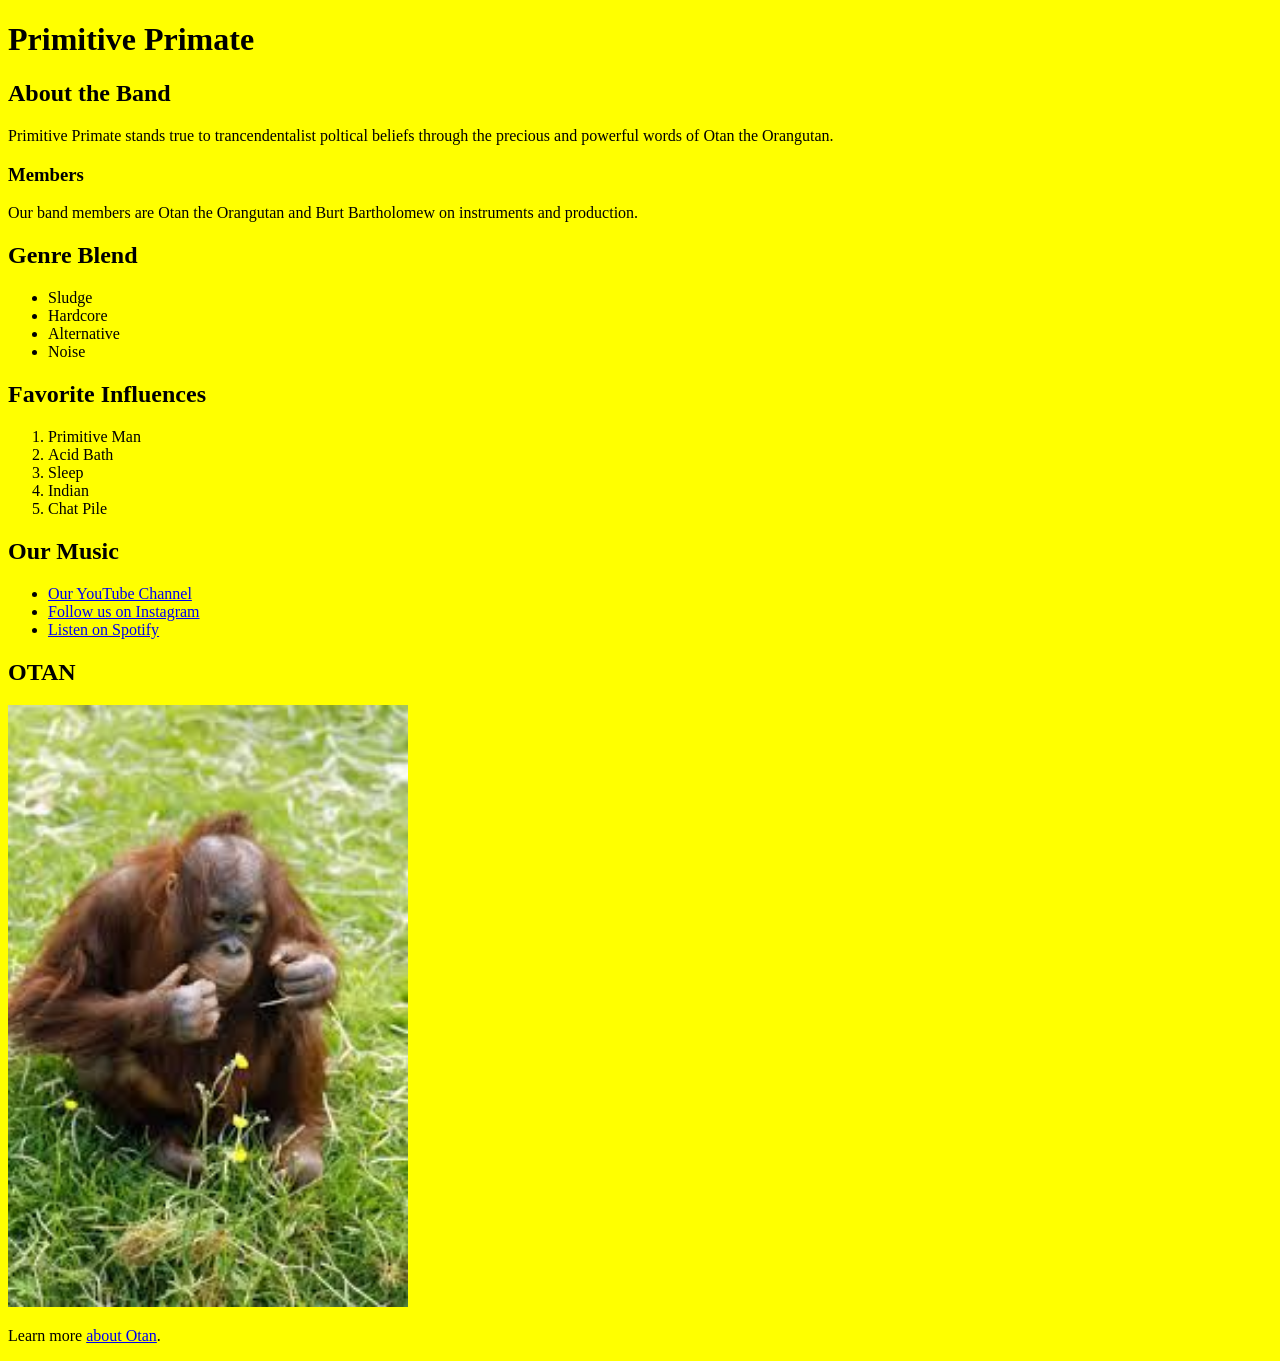
<file: index.html>
<!DOCTYPE html>
<html lang="en">
<head>
  <meta charset="UTF-8">
  <meta name="viewport" content="width=device-width, initial-scale=1.0">
  <title>Primitive Primate</title>
  <link rel="stylesheet" href="style.css">
</head>
<body>
 
  <h1>Primitive Primate</h1>
  <h2>About the Band</h2>
  <p>Primitive Primate stands true to trancendentalist poltical beliefs through the precious and powerful words of Otan the Orangutan.
  <h3>Members</h3>
  <p>Our band members are Otan the Orangutan and Burt Bartholomew on instruments and production.


  <h2>Genre Blend</h2>
  <ul>
    <li>Sludge</li>
    <li>Hardcore</li>
    <li>Alternative</li>
    <li>Noise</li>
  </ul>

  
  <h2>Favorite Influences</h2>
  <ol>
    <li>Primitive Man</li>
    <li>Acid Bath</li>
    <li>Sleep</li>
    <li>Indian</li>
    <li>Chat Pile</li>
  </ol>

  
  <h2>Our Music</h2>
  <ul>
    <li><a href="https://www.youtube.com/watch?v=dQw4w9WgXcQ" target="_blank">Our YouTube Channel</a></li>
    <li><a href="https://www.youtube.com/watch?v=dQw4w9WgXcQ" target="_blank">Follow us on Instagram</a></li>
    <li><a href="https://www.youtube.com/watch?v=dQw4w9WgXcQ" target="_blank">Listen on Spotify</a></li>
  </ul>

  
  <h2>OTAN</h2>
  <img src="assets/images.jpg" alt="Otan chilling in the grass" width="400">

 
  <p>Learn more <a href="aboutpage.html">about Otan</a>.</p>
</body>
</html>
</file>
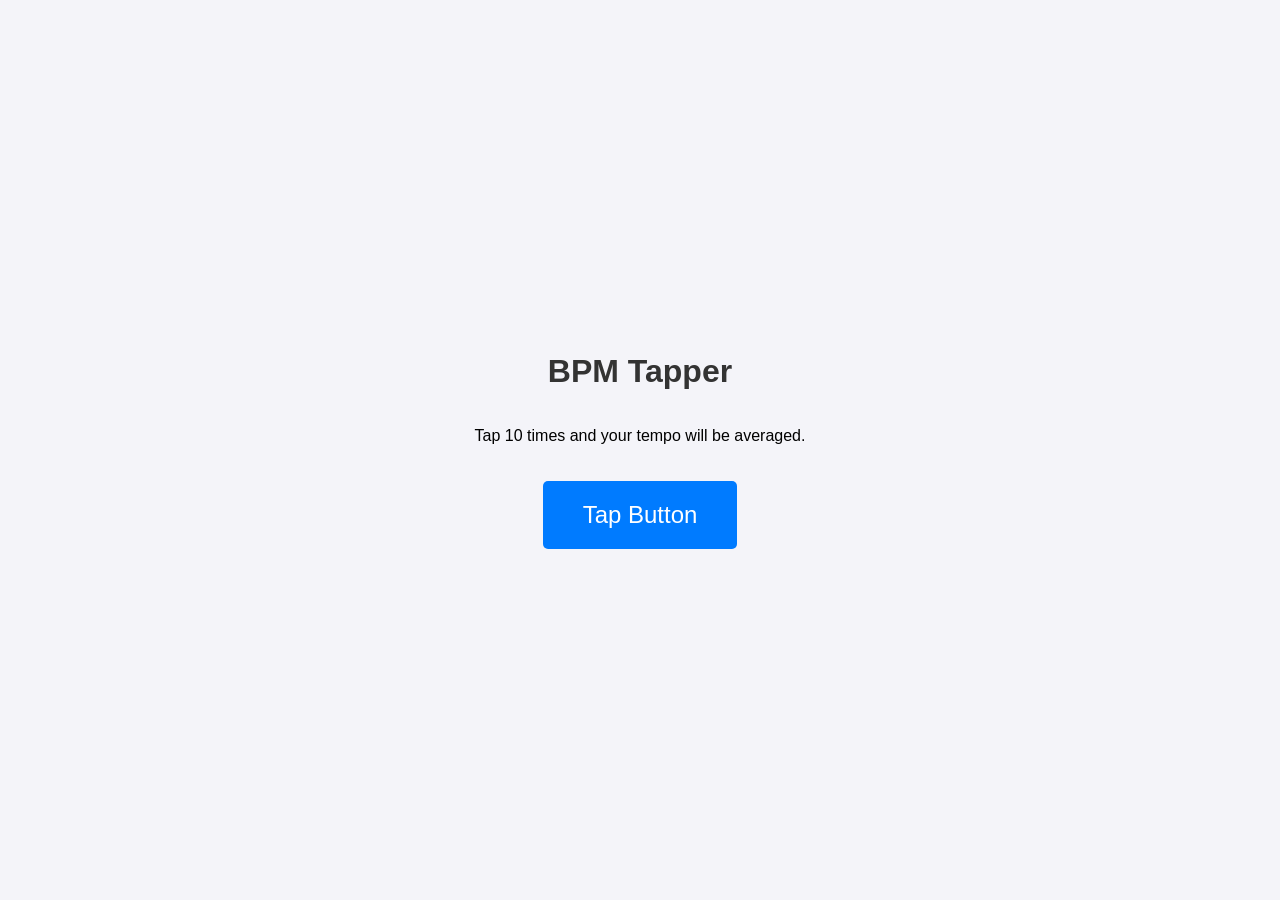
<file: bpm-tapper/index.html>
<!DOCTYPE html>
<html lang="en">
<head>
  <meta charset="utf-8" />
  <meta name="viewport" content="width=device-width,initial-scale=1" />
  <title>BPM Tapper</title>
  <link rel="stylesheet" href="styles.css" />
  
  <script src="code.js" defer></script>
</head>
<body>
  <h1>BPM Tapper</h1>
  <p>Tap 10 times and your tempo will be averaged.</p>

  
  <button id="tapButton">Tap Button</button>
</body>
</html>
</file>
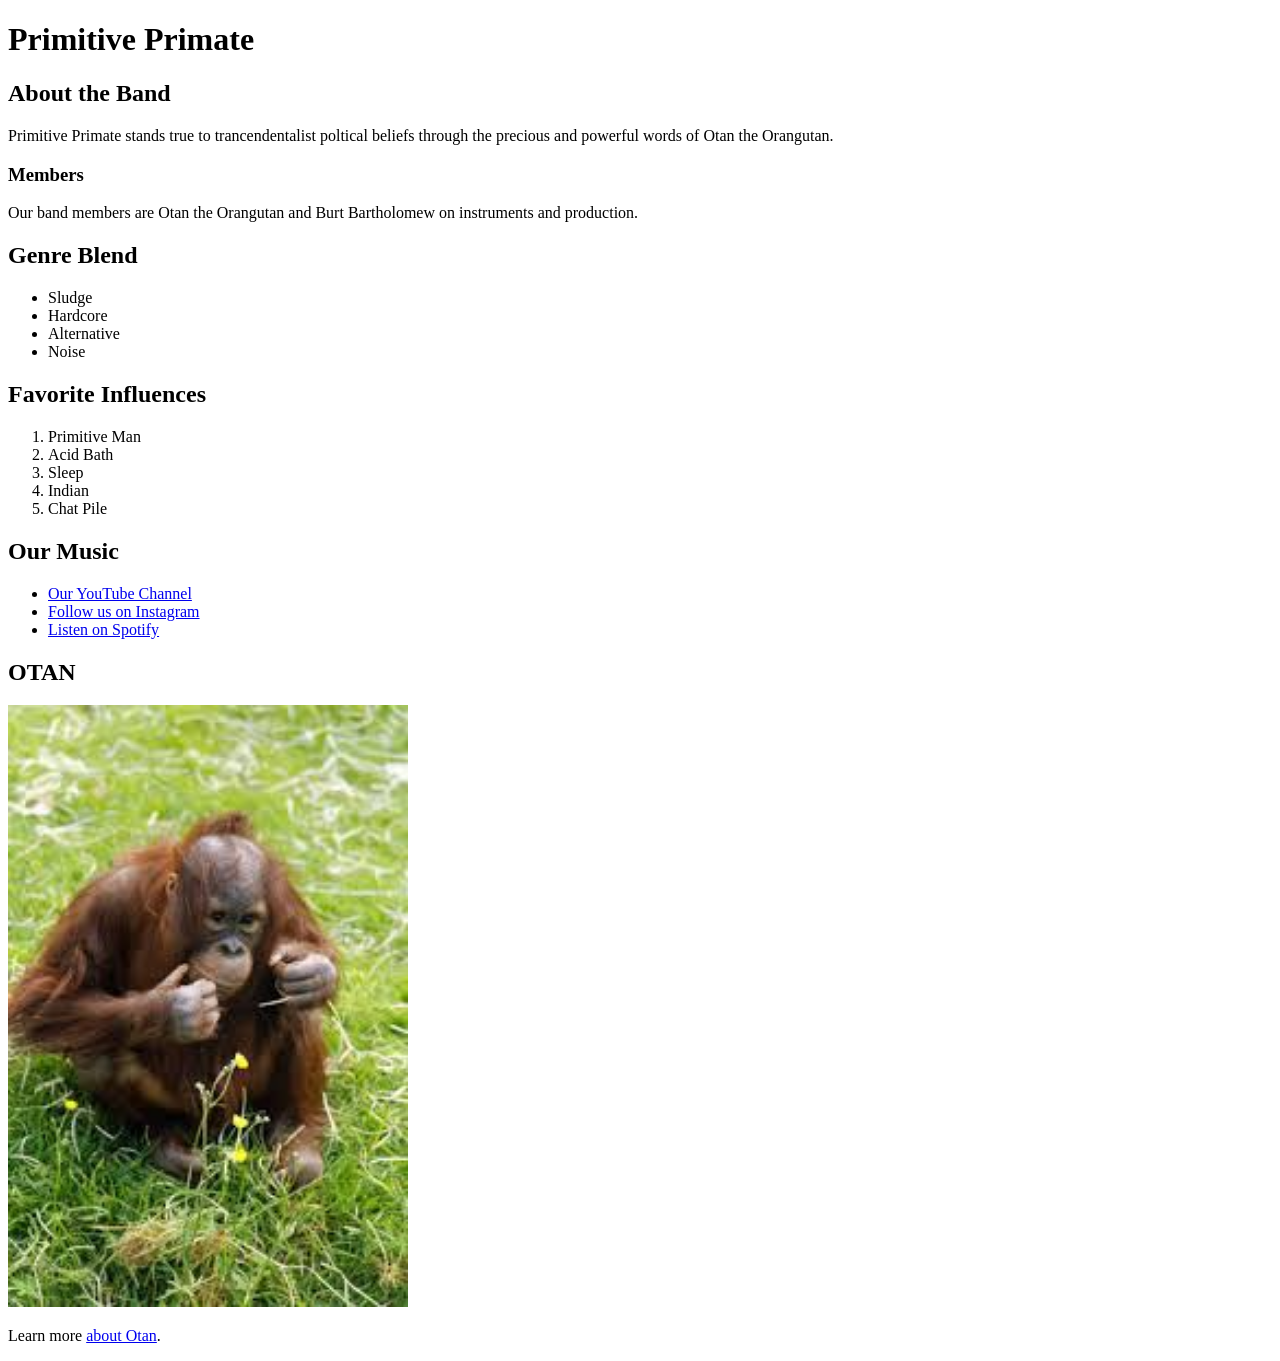
<file: Website_W8/index.html>
<!DOCTYPE html>
<html lang="en">
<head>
  <meta charset="UTF-8">
  <meta name="viewport" content="width=device-width, initial-scale=1.0">
  <title>Primitive Primate</title>
</head>
<body>
 
  <h1>Primitive Primate</h1>
  <h2>About the Band</h2>
  <p>Primitive Primate stands true to trancendentalist poltical beliefs through the precious and powerful words of Otan the Orangutan.
  <h3>Members</h3>
  <p>Our band members are Otan the Orangutan and Burt Bartholomew on instruments and production.


  <h2>Genre Blend</h2>
  <ul>
    <li>Sludge</li>
    <li>Hardcore</li>
    <li>Alternative</li>
    <li>Noise</li>
  </ul>

  
  <h2>Favorite Influences</h2>
  <ol>
    <li>Primitive Man</li>
    <li>Acid Bath</li>
    <li>Sleep</li>
    <li>Indian</li>
    <li>Chat Pile</li>
  </ol>

  
  <h2>Our Music</h2>
  <ul>
    <li><a href="https://www.youtube.com/watch?v=dQw4w9WgXcQ" target="_blank">Our YouTube Channel</a></li>
    <li><a href="https://www.youtube.com/watch?v=dQw4w9WgXcQ" target="_blank">Follow us on Instagram</a></li>
    <li><a href="https://www.youtube.com/watch?v=dQw4w9WgXcQ" target="_blank">Listen on Spotify</a></li>
  </ul>

  
  <h2>OTAN</h2>
  <img src="assets/images.jpg" alt="Otan chilling in the grass" width="400">

 
  <p>Learn more <a href="aboutpage.html">about Otan</a>.</p>
</body>
</html>
</file>
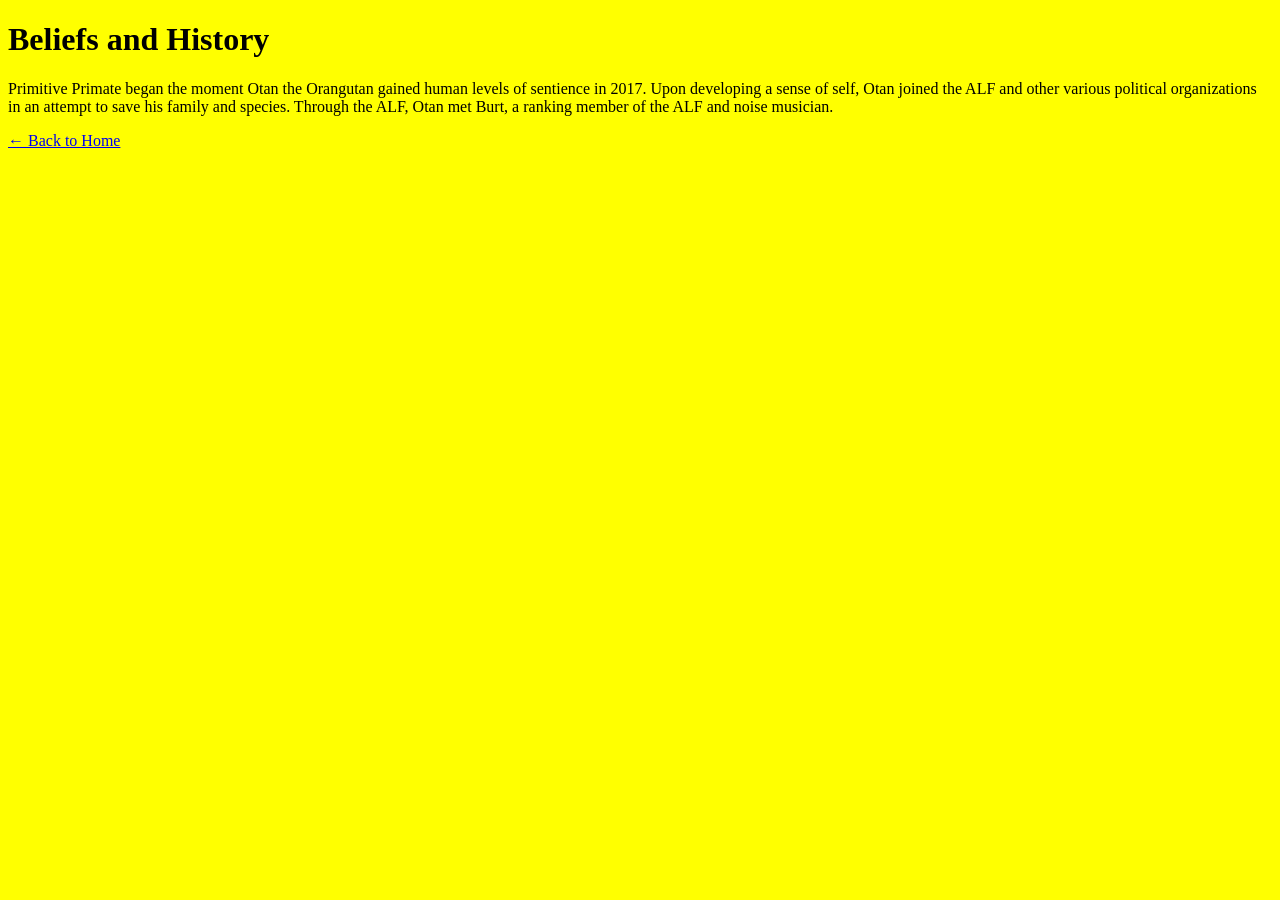
<file: aboutpage.html>
<!DOCTYPE html>
<html lang="en">
<head>
  <meta charset="UTF-8">
  <title>About Primitive Primate</title>
  <link rel="stylesheet" href="style.css">
</head>
<body>
  <h1>Beliefs and History</h1>
  <p>Primitive Primate began the moment Otan the Orangutan gained human levels of sentience in 2017. Upon developing a sense of self, Otan joined the ALF and other various political organizations in an attempt to save his family and species. Through the ALF, Otan met Burt, a ranking member of the ALF and noise musician.</p>
  
  <p><a href="index.html">← Back to Home</a></p>
</body>
</html>
</file>
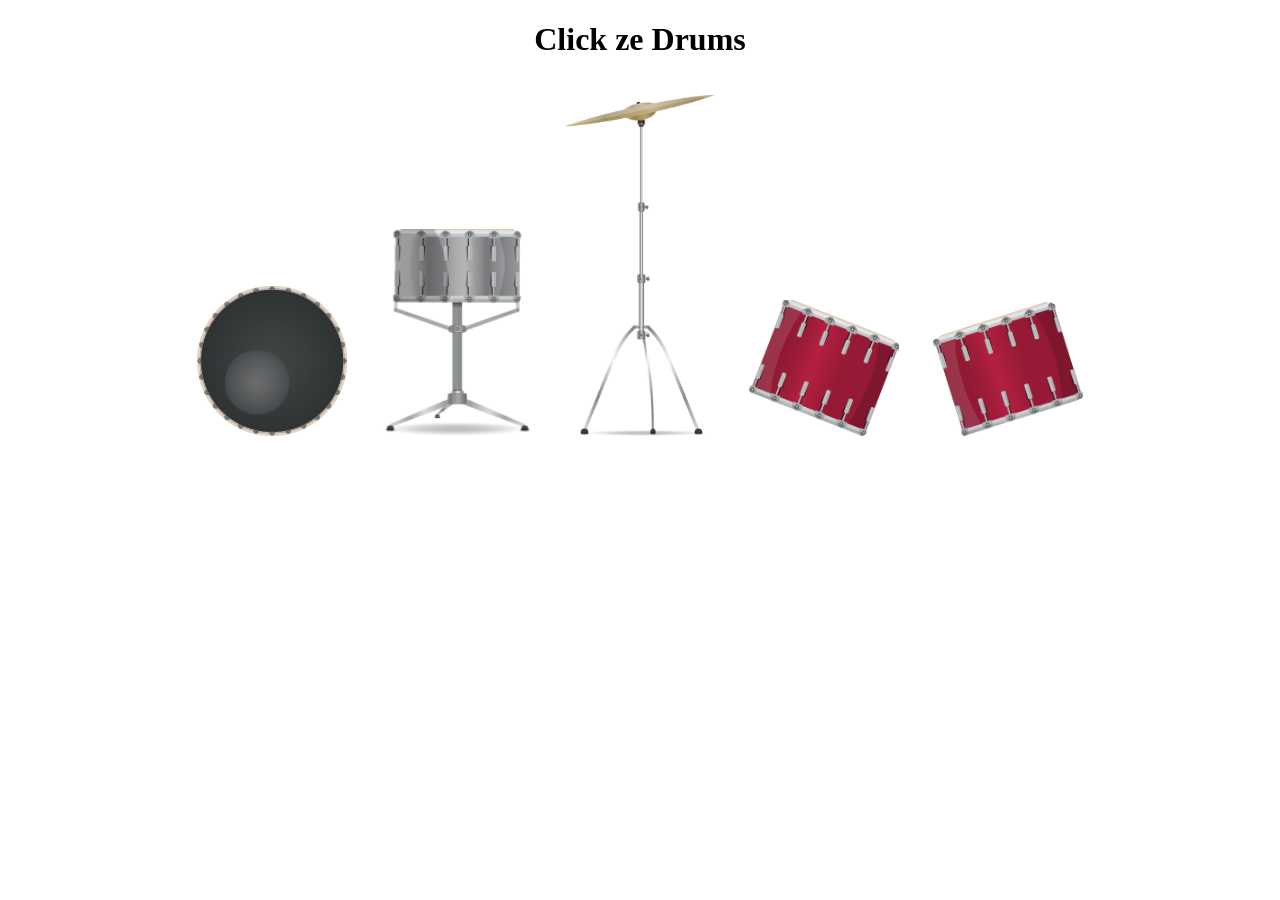
<file: audioplayerw14/eventListenerInnerText.html>
<!doctype html>
<html>
<head>
  <meta charset="utf-8">
  <title>Drum Kit</title>

  <style>
    body {
      text-align: center;
    }

    img {
      width: 150px;
      cursor: pointer;
      margin: 15px;
    }
  </style>
</head>
<body>

  <h1>Click ze Drums</h1>

  
  <img id="kick" src="images/kick.png" alt="Kick Drum">
  <img id="snare" src="images/snare.png" alt="Snare Drum">
  <img id="crash" src="images/crash.png" alt="Crash Cymbal">
  <img id="tom1" src="images/tom1.png" alt="Tom 1">
  <img id="tom2" src="images/tom2.png" alt="Tom 2">

  <script src="audioPlayer.js"></script>
</body>
</html>
</file>
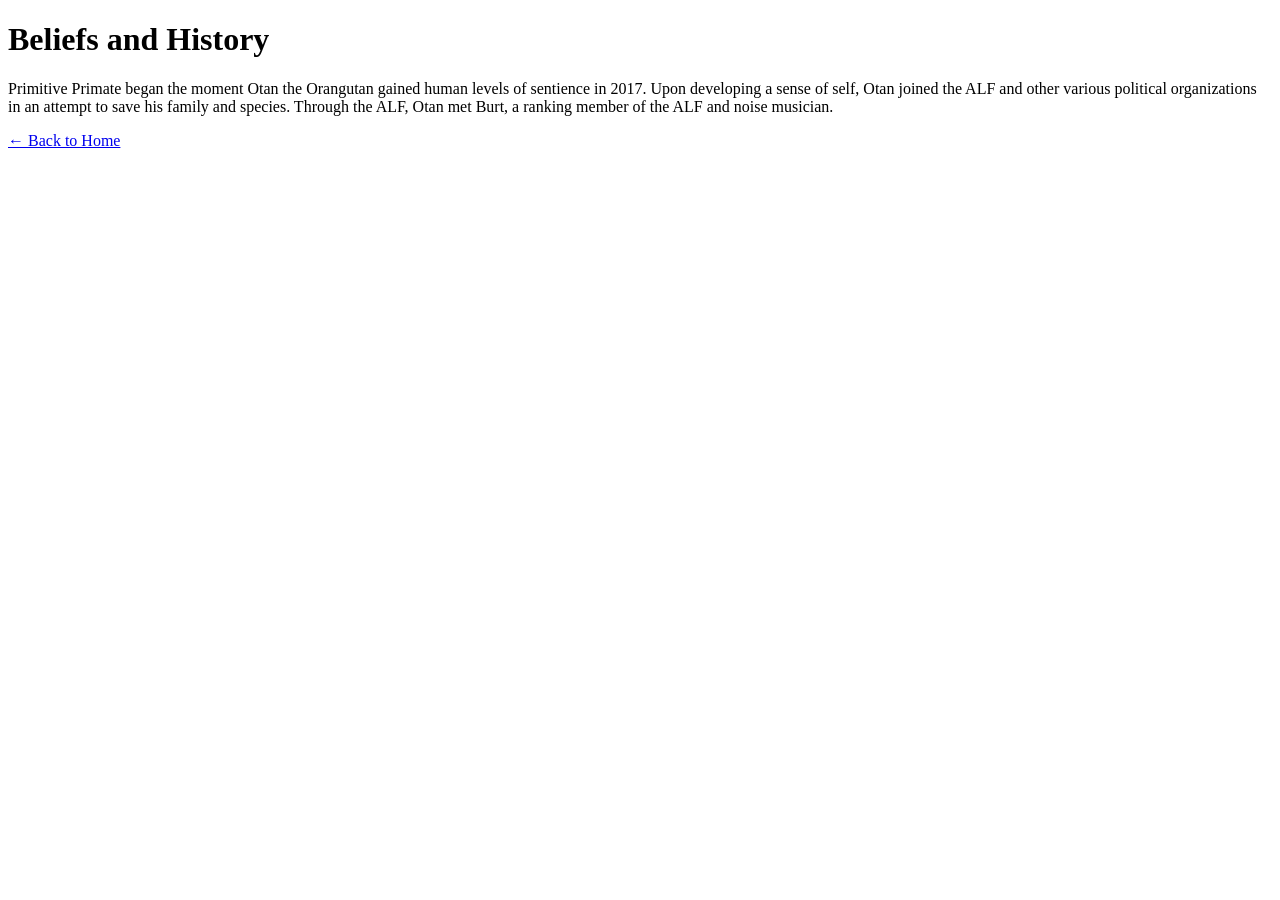
<file: Website_W8/aboutpage.html>
<!DOCTYPE html>
<html lang="en">
<head>
  <meta charset="UTF-8">
  <title>About Primitive Primate</title>
</head>
<body>
  <h1>Beliefs and History</h1>
  <p>Primitive Primate began the moment Otan the Orangutan gained human levels of sentience in 2017. Upon developing a sense of self, Otan joined the ALF and other various political organizations in an attempt to save his family and species. Through the ALF, Otan met Burt, a ranking member of the ALF and noise musician.</p>
  
  <p><a href="index.html">← Back to Home</a></p>
</body>
</html>
</file>
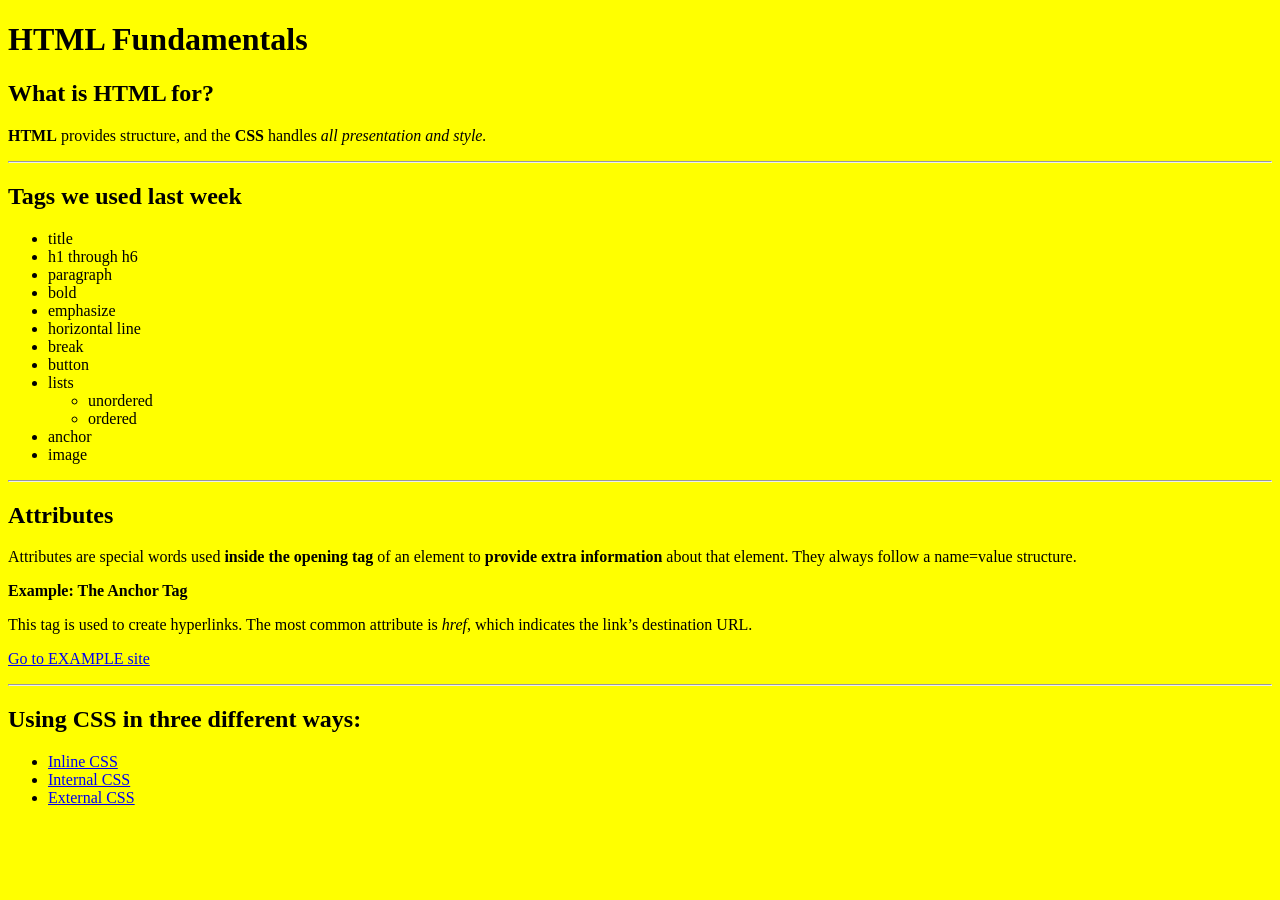
<file: web-day-2/assets/external.html>
<!DOCTYPE html>
<html>
  <head>
    <title>Fundamentals: HTML & CSS</title>
    <link rel="stylesheet" href="style.css">
  </head>
  <body>
    <h1>HTML Fundamentals</h1>
    <h2>What is HTML for?</h2>
    <p>
      <b>HTML</b> provides structure, and the <b>CSS</b> handles 
      <em>all presentation and style.</em>
    </p>
    <hr>
    <h2>Tags we used last week</h2>
    <ul>
      <li>title</li>
      <li>h1 through h6</li>
      <li>paragraph</li>
      <li>bold</li>
      <li>emphasize</li>
      <li>horizontal line</li>
      <li>break</li>
      <li>button</li>
      <li>lists
        <ul>
          <li>unordered</li>
          <li>ordered</li>
        </ul>
      </li>
      <li>anchor</li>
      <li>image</li>
    </ul>
    <hr>
    <h2>Attributes</h2>
    <p>
      Attributes are special words used <b>inside the opening tag</b> of an element 
      to <b>provide extra information</b> about that element. 
      They always follow a name=value structure.
    </p>
    <p><b>Example: The Anchor Tag</b></p>
    <p>
      This tag is used to create hyperlinks. The most common attribute is 
      <em>href</em>, which indicates the link’s destination URL.
    </p>
    <p>
      <a href="https://www.example.com">Go to EXAMPLE site</a>
    </p>
    <hr>
    <h2>Using CSS in three different ways:</h2>
    <ul>
      <li><a href="#">Inline CSS</a></li>
      <li><a href="#">Internal CSS</a></li>
      <li><a href="#">External CSS</a></li>
    </ul>
  </body>
</html>
</file>
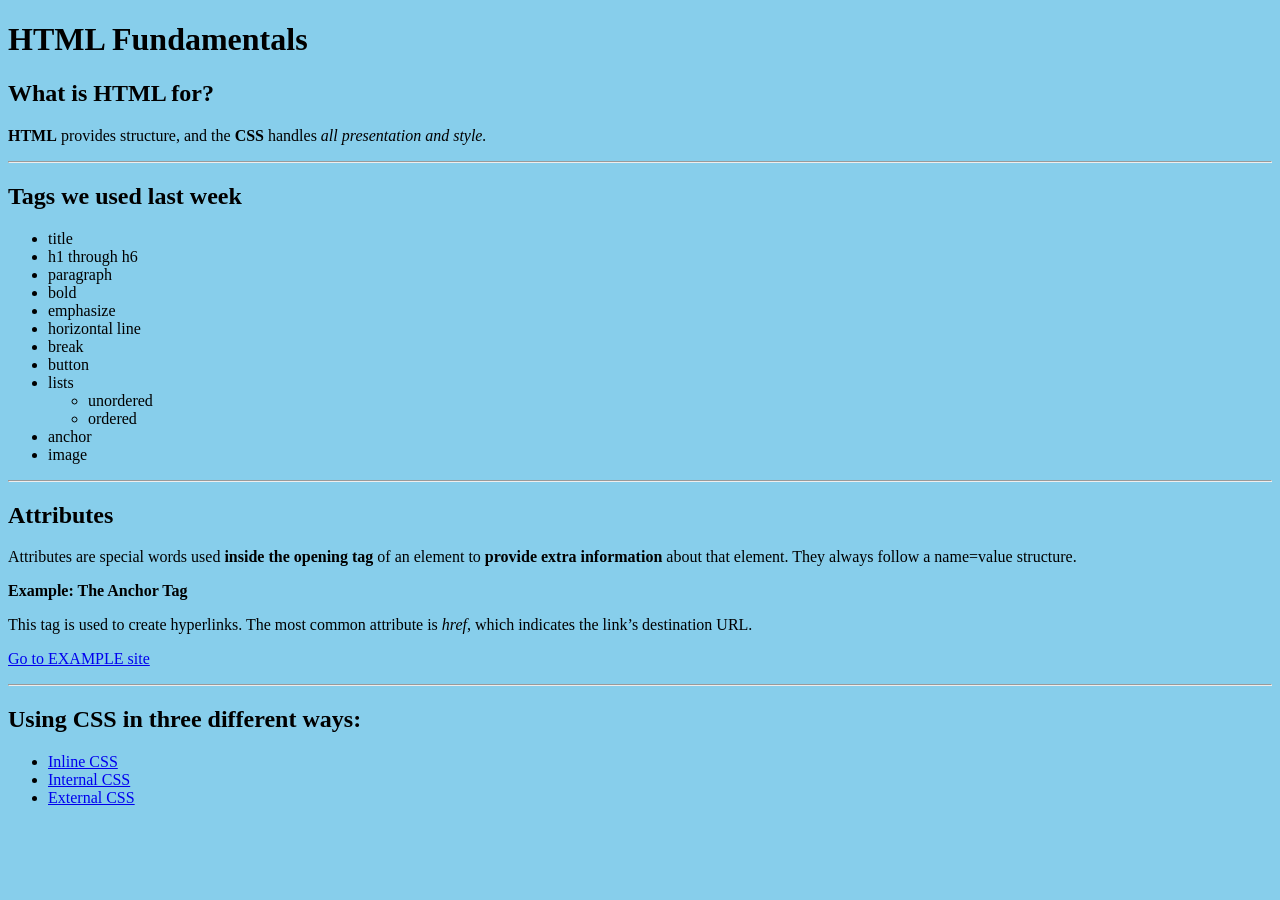
<file: web-day-2/assets/inline.html>
<!DOCTYPE html>
<html>
  <head>
    <title>Fundamentals: HTML & CSS</title>
  </head>
  <body style="background-color: skyblue;">
    <h1>HTML Fundamentals</h1>
    <h2>What is HTML for?</h2>
    <p>
      <b>HTML</b> provides structure, and the <b>CSS</b> handles 
      <em>all presentation and style.</em>
    </p>
    <hr>
    <h2>Tags we used last week</h2>
    <ul>
      <li>title</li>
      <li>h1 through h6</li>
      <li>paragraph</li>
      <li>bold</li>
      <li>emphasize</li>
      <li>horizontal line</li>
      <li>break</li>
      <li>button</li>
      <li>lists
        <ul>
          <li>unordered</li>
          <li>ordered</li>
        </ul>
      </li>
      <li>anchor</li>
      <li>image</li>
    </ul>
    <hr>
    <h2>Attributes</h2>
    <p>
      Attributes are special words used <b>inside the opening tag</b> of an element 
      to <b>provide extra information</b> about that element. 
      They always follow a name=value structure.
    </p>
    <p><b>Example: The Anchor Tag</b></p>
    <p>
      This tag is used to create hyperlinks. The most common attribute is 
      <em>href</em>, which indicates the link’s destination URL.
    </p>
    <p>
      <a href="https://www.example.com">Go to EXAMPLE site</a>
    </p>
    <hr>
    <h2>Using CSS in three different ways:</h2>
    <ul>
      <li><a href="#">Inline CSS</a></li>
      <li><a href="#">Internal CSS</a></li>
      <li><a href="#">External CSS</a></li>
    </ul>
  </body>
</html>
</file>
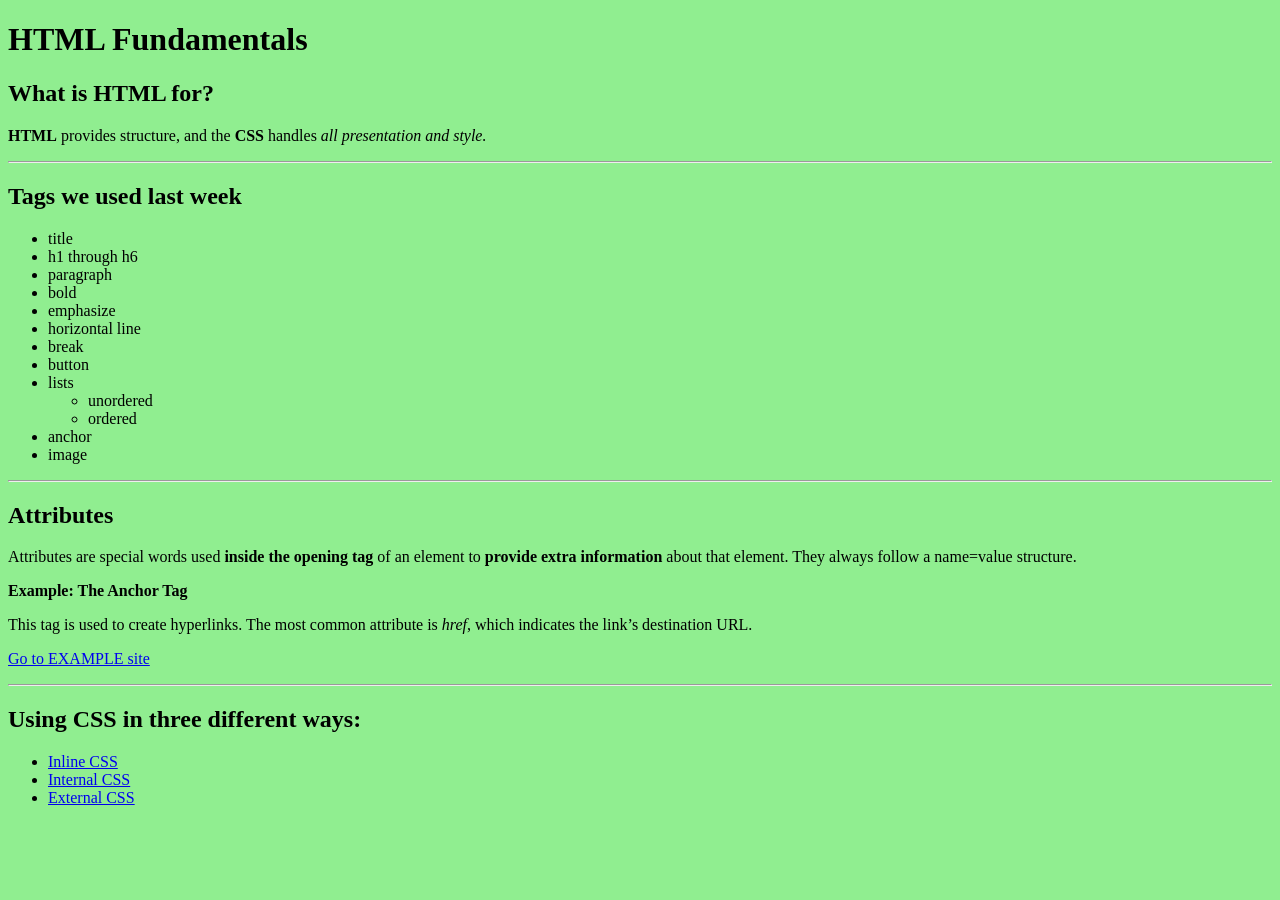
<file: web-day-2/assets/internal.html>
<!DOCTYPE html>
<html>
  <head>
    <title>Fundamentals: HTML & CSS</title>
    <style>
      body {
        background-color: lightgreen;
      }
    </style>
  </head>
  <body>
    <h1>HTML Fundamentals</h1>
    <h2>What is HTML for?</h2>
    <p>
      <b>HTML</b> provides structure, and the <b>CSS</b> handles 
      <em>all presentation and style.</em>
    </p>
    <hr>
    <h2>Tags we used last week</h2>
    <ul>
      <li>title</li>
      <li>h1 through h6</li>
      <li>paragraph</li>
      <li>bold</li>
      <li>emphasize</li>
      <li>horizontal line</li>
      <li>break</li>
      <li>button</li>
      <li>lists
        <ul>
          <li>unordered</li>
          <li>ordered</li>
        </ul>
      </li>
      <li>anchor</li>
      <li>image</li>
    </ul>
    <hr>
    <h2>Attributes</h2>
    <p>
      Attributes are special words used <b>inside the opening tag</b> of an element 
      to <b>provide extra information</b> about that element. 
      They always follow a name=value structure.
    </p>
    <p><b>Example: The Anchor Tag</b></p>
    <p>
      This tag is used to create hyperlinks. The most common attribute is 
      <em>href</em>, which indicates the link’s destination URL.
    </p>
    <p>
      <a href="https://www.example.com">Go to EXAMPLE site</a>
    </p>
    <hr>
    <h2>Using CSS in three different ways:</h2>
    <ul>
      <li><a href="#">Inline CSS</a></li>
      <li><a href="#">Internal CSS</a></li>
      <li><a href="#">External CSS</a></li>
    </ul>
  </body>
</html>
</file>
<file: style.css>
body {
  background-color: yellow;
}
</file>
<file: bpm-tapper/styles.css>
body {
  font-family: sans-serif;
  display: flex;
  flex-direction: column;
  justify-content: center;
  align-items: center;
  height: 100vh;
  margin: 0;
  background-color: #f4f4f9;
}

h1 {
  color: #333;
}

#tapButton {
  padding: 20px 40px;
  font-size: 24px;
  cursor: pointer;
  background-color: #007bff;
  color: white;
  border: none;
  border-radius: 5px;
  margin: 20px 0; /* Add margin above and below the button */
  transition: background-color 0.2s;
}

#tapButton:hover {
  background-color: #0056b3;
}
</file>
<file: web-day-2/assets/style.css>
body {
  background-color: yellow;
}
</file>
